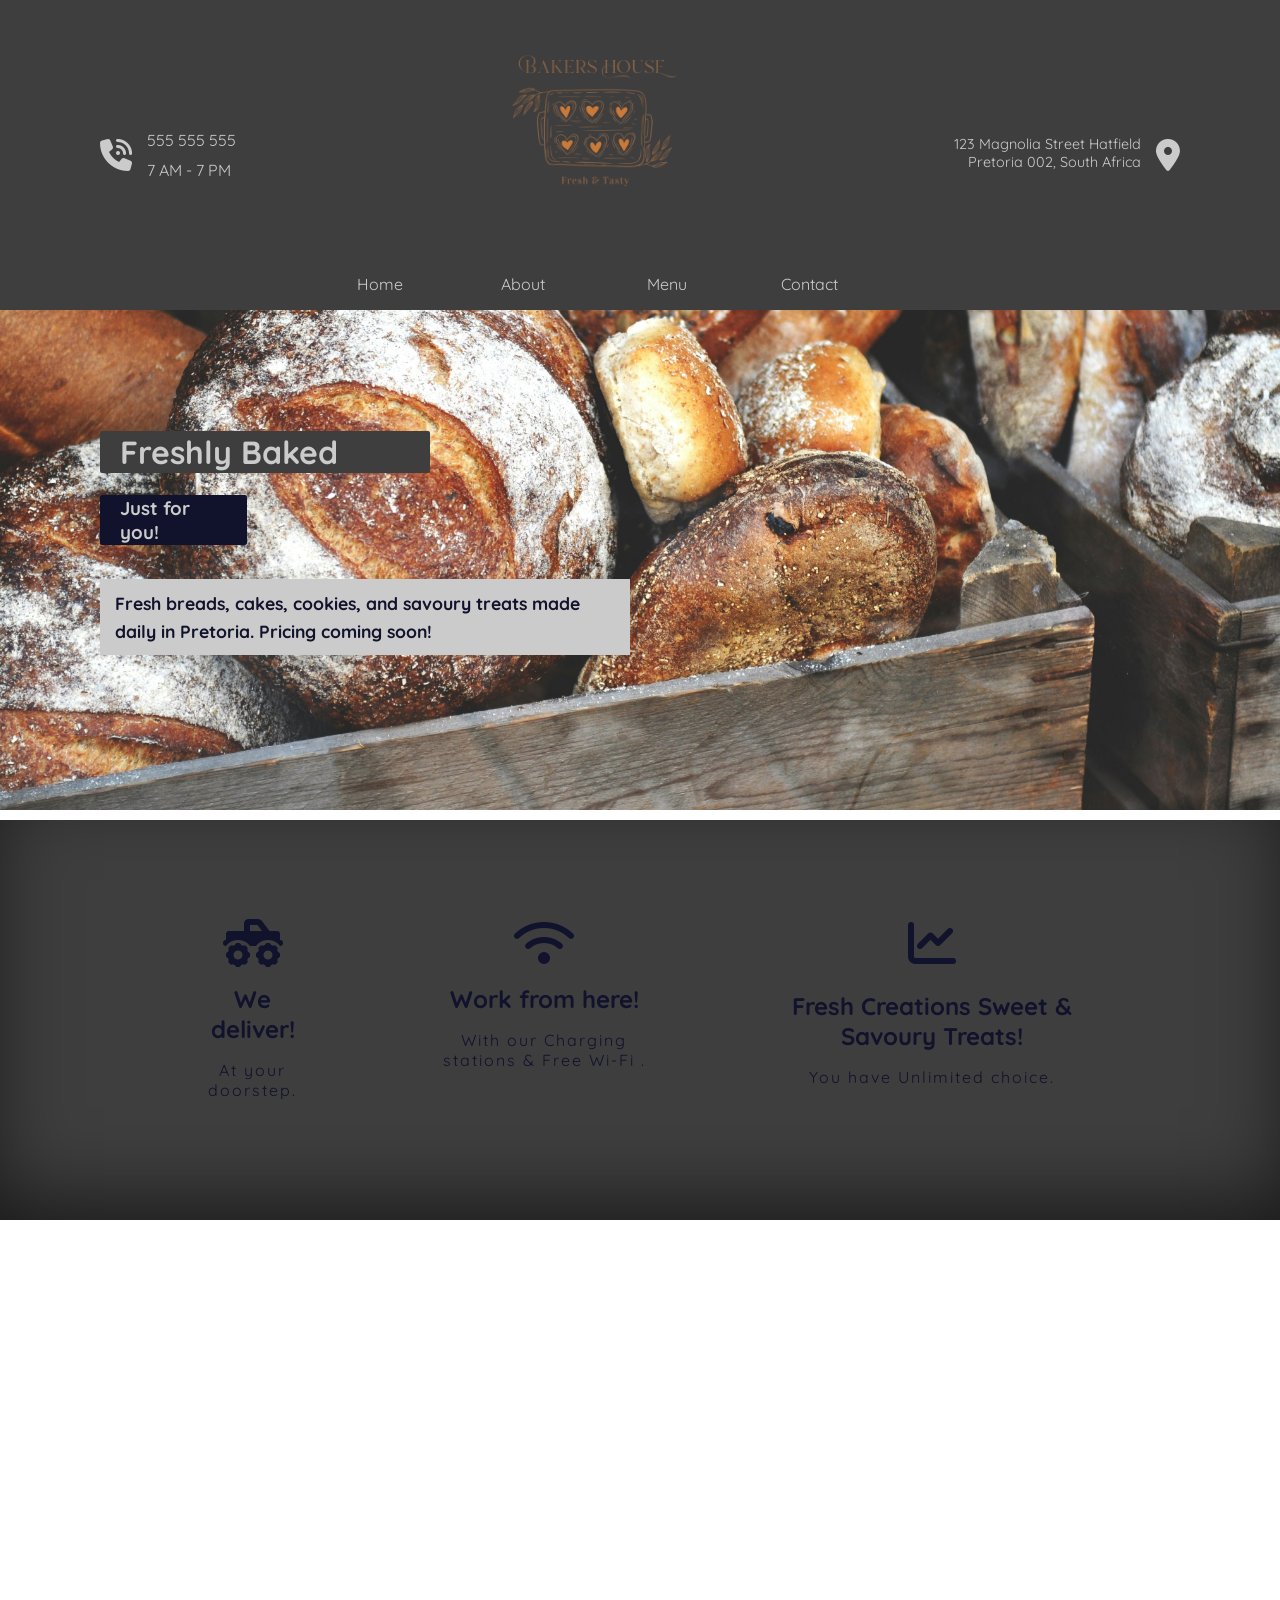
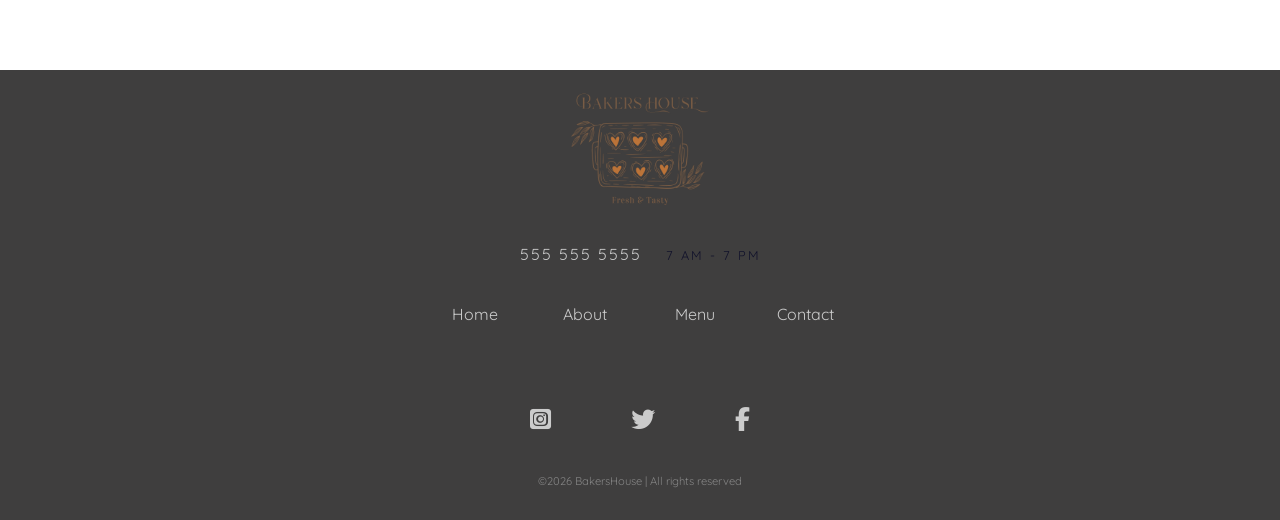
<file: index.html>
<!DOCTYPE html>
<html lang="en">
<head>
      <meta charset="UTF-8">
      <meta name="viewport" content="width=device-width, initial-scale=1.0">
      <title>Homepage</title>
      <link rel="preconnect" href="https://fonts.googleapis.com">
      <link rel="preconnect" href="https://fonts.gstatic.com" crossorigin>
      <link href="https://fonts.googleapis.com/css2?family=Roboto+Slab:wght@100..900&display=swap" rel="stylesheet">
      
      <link rel="stylesheet" href="https://cdnjs.cloudflare.com/ajax/libs/font-awesome/6.5.1/css/all.min.css">
      
      <link rel="stylesheet" href="styles/nav.css">
      <link rel="stylesheet" href="styles/common.css">
      <link rel="stylesheet" href="styles/homepage.css">
      <link rel="stylesheet" href="styles/footer.css">
      <link rel="stylesheet" href="styles/skewed.css">
      <link rel="stylesheet" href="styles/pagecontainer.css">
      <link rel="stylesheet" href="styles/mediaqueries.css">
   
    </head>
<body>
  
<div class="navigation-wrapper">
   
 
      <div class="left-column">
          
        <div class="icon">
              <i class="fas fa-phone-volume"></i>
                </div>

        <div class="contact-hours-wrapper">
            <div class="phone">555 555 555</div> 
              <div class="hours">7 AM - 7 PM </div>
              
          </div>
      </div>
     
     
    <div class="center-column">

<div class="banner-image">
    <img src="images/logos/Bake House Logo.png" alt="logo">
</div>


<input type="checkbox" id="menu-toggle">

<label for="menu-toggle" class="hamburger">
    <i class="fas fa-bars"></i>
</label>

<div class="links-wrapper">

    <div class="nav-link">
        <a href="index.html">Home</a>
    </div>

    <div class="nav-link">
        <a href="aboutpage.html">About</a>
    </div>

    <div class="nav-link">
        <a href="menu.html">Menu</a>
    </div>

    <div class="nav-link">
        <a href="contact.html">Contact</a>
    </div>

</div>
</div>


      <div class="right-column">
            
          <div class="address-wrapper">
            <a href="contact.html">
             123 Magnolia Street Hatfield
                <br>
                 Pretoria 002, South Africa</a>
              </div>
                 
                  <div class="location-icon">
                    <a href="contact.html">
                      <i class="fas fa-map-marker-alt"></i>
                    </a>
                    
                  </div>


</div>


</div>
            <div class="hero-section">
            <div class="top-heading">
              <h1>Freshly Baked</h1>
            </div>
            <div class="bottom-heading">
              <h3>Just for you!</h3>
            </div>
            <h2 class="hero-intro">
  Fresh breads, cakes, cookies, and savoury treats made daily in Pretoria. Pricing coming soon!
            </h2>
</div>

<div class="features-section">
  <div class="columns-wrapper">
    <div class="column">
     
      <i class="fa-solid fa-truck-monster"></i>
      <h1>We deliver!</h1>
      <p>At your doorstep.</p>
    </div>

    <div class="column">
     <i class="fa-solid fa-wifi"></i>
      <h1>Work from here!</h1>
      <p>With our Charging stations & Free Wi-Fi .</p>
    </div>

    <div class="column">
      <i class="fa-solid fa-chart-line"></i>
      <p> Fresh Creations Sweet & Savoury Treats!</p>
      <p>You have Unlimited choice.</p>
    </div>
  </div>

</div>
<div >
  <iframe src="https://www.google.com/maps/embed?pb=!1m18!1m12!1m3!1d28767.20866265577!2d28.717030467990575!3d-25.67457355399867!2m3!1f0!2f0!3f0!3m2!1i1024!2i768!4f13.1!3m3!1m2!1s0x1eeaab0049bde225%3A0xed7fa3576504ee2!2sJali&#39;s%20fast%20food%20and%20restaurant!5e0!3m2!1sen!2sza!4v1747235725485!5m2!1sen!2sza" width="100%" height="450" style="border:0;" allowfullscreen="" loading="lazy" referrerpolicy="no-referrer-when-downgrade"></iframe>
</div>
<div class="footer">
  <div class="logo-footer">
    <img src="images/logos/Bake House Logo.png" alt="Logo">
</div>
  
<div class="contact-info">
    <span class="cell-number">  555 555 5555</span>
    <span class="hours"> 7 AM - 7 PM </span>
  </div>

<div class="links-wrapper">
          
        <div class="nav-link">
            <a href="index.html">Home</a>
              </div>

        <div class="nav-link">
                <a href="aboutpage.html">About</a>
                  </div>
          
        <div class="nav-link">
                <a href="menu.html">Menu</a>
                  </div> 
          
        <div class="nav-link">
                <a href="contact.html">Contact</a>
                  </div> 

        </div>
  
  
  <div class="social-media">
    <a href="#"><i class="fa-brands fa-square-instagram"></i></a>
    <a href="#"><i class="fa-brands fa-twitter"></i></a>
    <a href="#"><i class="fa-brands fa-facebook-f"></i></a>
          
</div>
<div class="copyright-wrapper">
  &copy;2026 BakersHouse &#124; All rights reserved
</div>
</div>
</body>
</html>
</file>
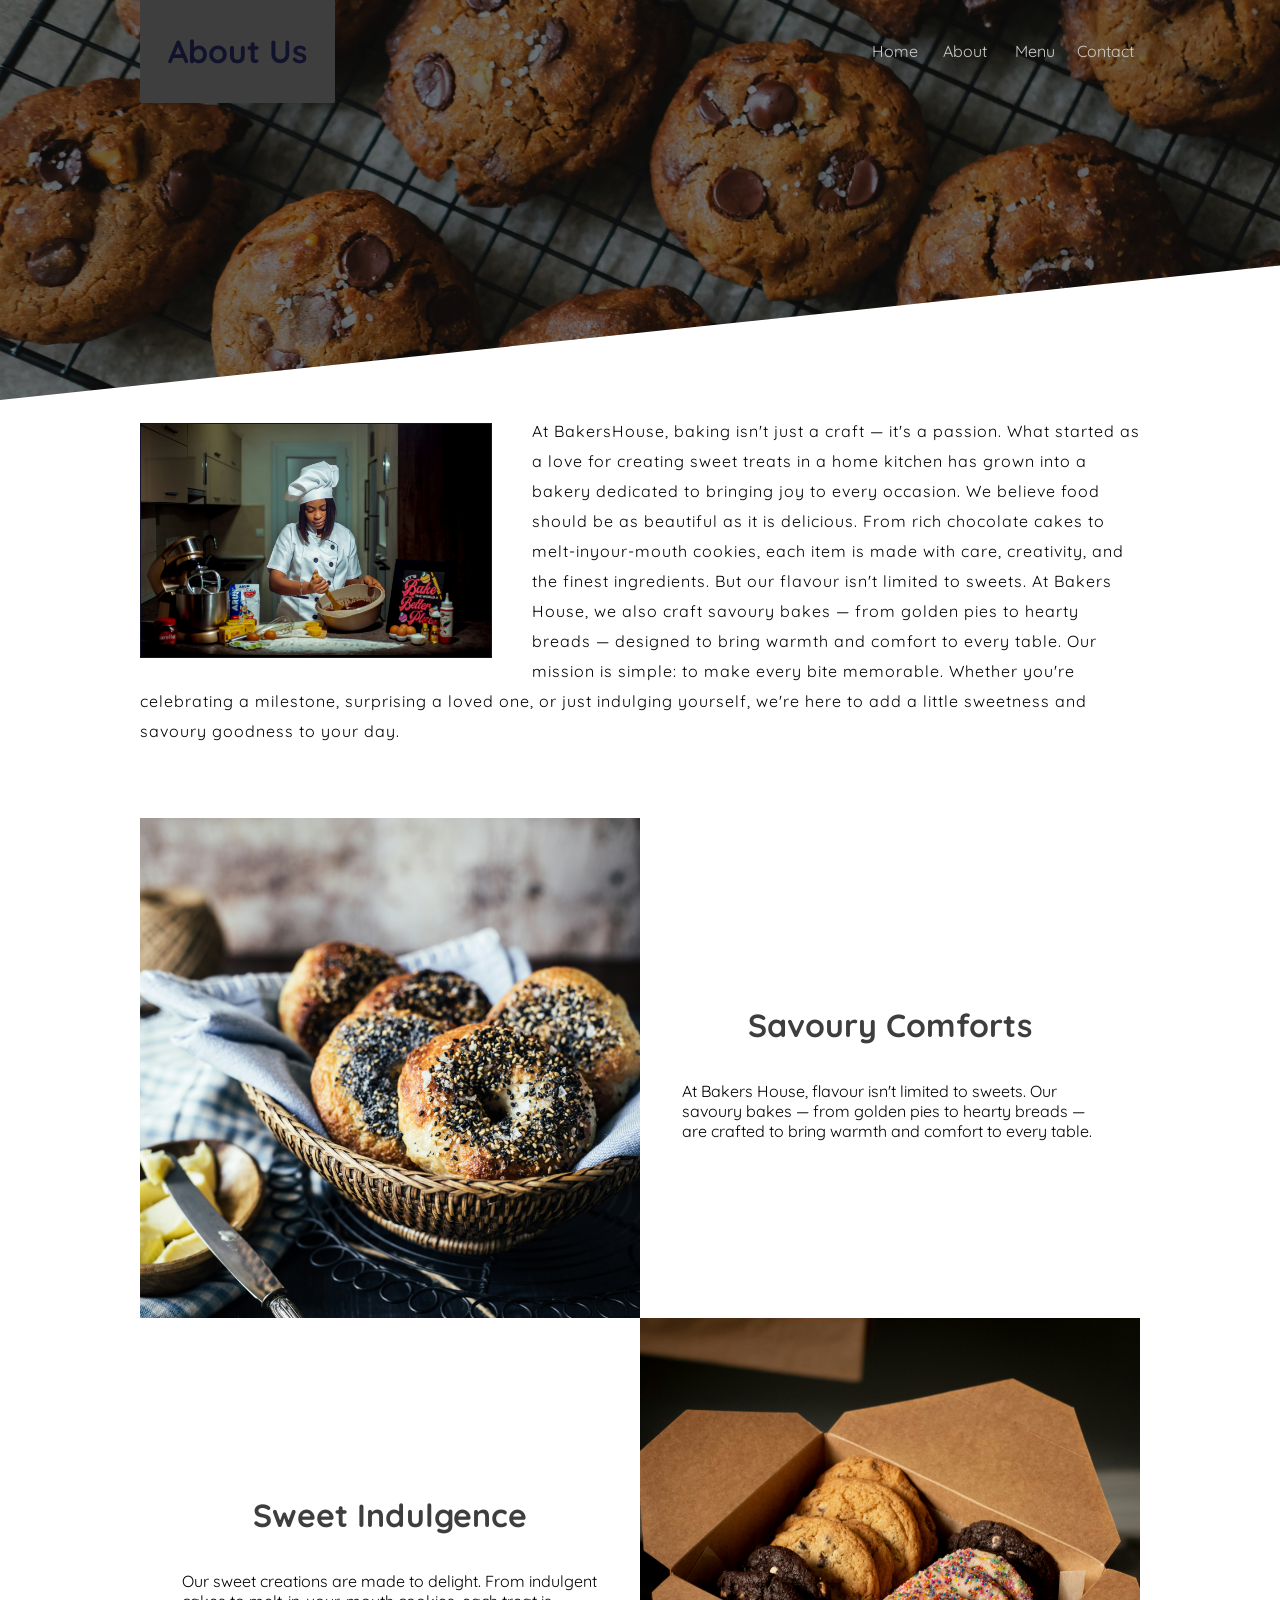
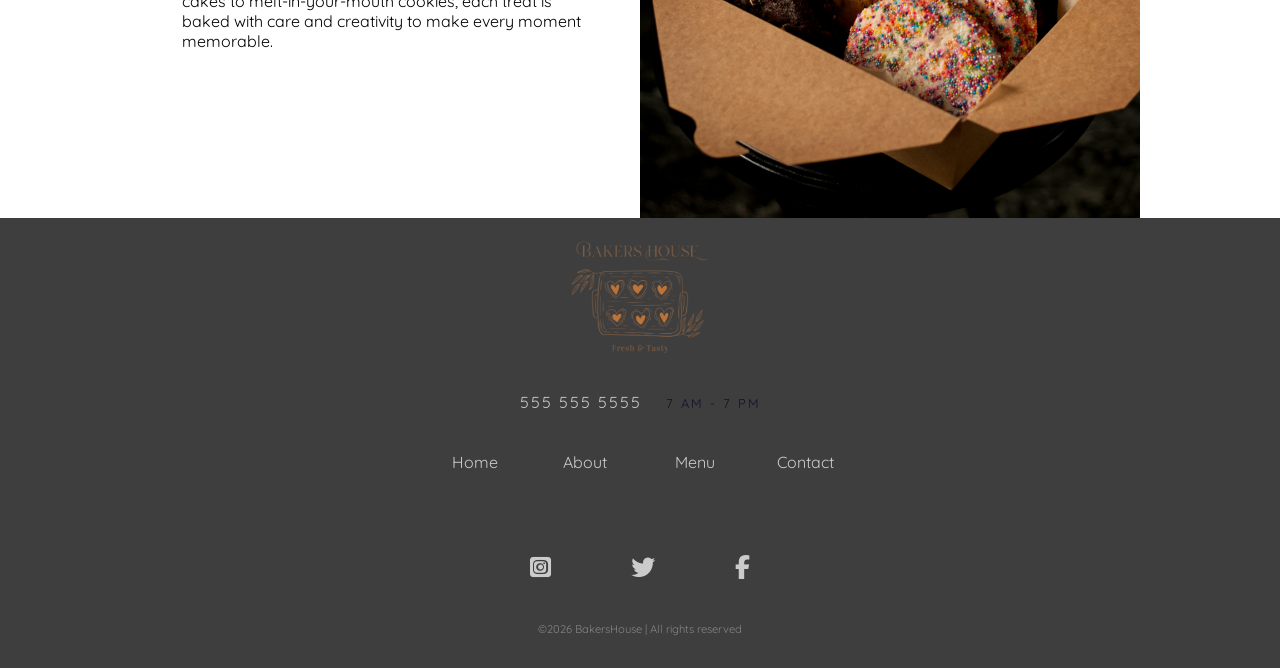
<file: aboutpage.html>
<!DOCTYPE html>
<html lang="en">
<head>
      <meta charset="UTF-8">
      <meta name="viewport" content="width=device-width, initial-scale=1.0">
      <title>About page</title>
      <link rel="preconnect" href="https://fonts.googleapis.com">
      <link rel="preconnect" href="https://fonts.gstatic.com" crossorigin>
      <link href="https://fonts.googleapis.com/css2?family=Roboto+Slab:wght@100..900&display=swap" rel="stylesheet">
      
      <link rel="stylesheet" href="https://cdnjs.cloudflare.com/ajax/libs/font-awesome/6.5.1/css/all.min.css">
      
      <link rel="stylesheet" href="styles/nav.css">
      <link rel="stylesheet" href="styles/common.css">
      <link rel="stylesheet" href="styles/homepage.css">
      <link rel="stylesheet" href="styles/footer.css">
      <link rel="stylesheet" href="styles/skewed.css">
      <link rel="stylesheet" href="styles/pagecontainer.css">
      <link rel="stylesheet" href="styles/squaregrid.css">
      <link rel="stylesheet" href="styles/helper.css">
      <link rel="stylesheet" href="styles/mediaqueries.css">

</head>
<body>
    <div class="skewed-header">
      <div class="header-bg" style="background-image: url(images/backgrounds/stanley.jpg);"></div>

      <div class="skewed-header-wrapper">
            <div class="skewed-header-content">
                  <div class="heading-wrapper">
                        <h1>About Us</h1>
                  </div>

                  <div class="links-wrapper">
        
                        <div class="nav-link">
                            <a href="index.html">Home</a>
                              </div>
                        
                        <div class="nav-link">
                                <a href="aboutpage.html">About</a>
                                  </div>
                          
                        <div class="nav-link">
                                <a href="menu.html">Menu</a>
                                  </div> 
                          
                        <div class="nav-link">
                                <a href="contact.html">Contact</a>
                                  </div> 
                      </div>
                    </div>
            </div>
      </div>
    </div>  
    <div class="page-container">
<div class="content-wrapper">
      
      <img src="images/people/cheff.jpg" alt="featured chef" id="chef">
      <p>At BakersHouse, baking isn't just a craft — it's a passion. What started as a love for creating sweet treats in a home kitchen has grown into a bakery dedicated to bringing joy to every occasion.

We believe food should be as beautiful as it is delicious. From rich chocolate cakes to melt-inyour-mouth cookies, each item is made with care, creativity, and the finest ingredients.

But our flavour isn't limited to sweets. At Bakers House, we also craft savoury bakes — from golden pies to hearty breads — designed to bring warmth and comfort to every table.

Our mission is simple: to make every bite memorable. Whether you're celebrating a milestone, surprising a loved one, or just indulging yourself, we're here to add a little sweetness and savoury goodness to your day.</p>
</div>

    </div>  

<div class="spacer60"></div>

    <div class="squares-wrapper">
      <div class="squares">
            <div class="square">
                  
                  <div class="image-wrapper"><img src="images/aboutImages/Bagels.jpg" alt="Bagels"></div>
                  
                  <div class="square-text-wrapper">
                        <h1>Savoury Comforts</h1>
                       <p>At Bakers House, flavour isn't limited to sweets. Our savoury bakes — from golden pies to hearty breads — are crafted to bring warmth and comfort to every table.</p>
                  </div>
            </div>

            <div class="square">
                  
                
                  <div class="square-text-wrapper">
                        <h1>Sweet Indulgence</h1>
                       <p>Our sweet creations are made to delight. From indulgent cakes to melt-in-your-mouth cookies, each treat is baked with care and creativity to make every moment memorable.</p>
                  </div>
                  <div class="image-wrapper"><img src="images/aboutImages/cookies.jpg" alt="Cookies"></div>
                  
            </div>


      </div>
    </div> 
    <div class="footer">
      <div class="logo-footer">
        <img src="images/logos/Bake House Logo.png" alt="Logo">
    </div>
      
    <div class="contact-info">
        <span class="cell-number">  555 555 5555</span>
        <span class="hours">7 AM - 7 PM</span>
      </div>
    
    <div class="links-wrapper">
              
            <div class="nav-link">
                <a href="index.html">Home</a>
                  </div>
    
            <div class="nav-link">
                    <a href="aboutpage.html">About</a>
                      </div>
              
            <div class="nav-link">
                    <a href="menu.html">Menu</a>
                      </div> 
              
            <div class="nav-link">
                    <a href="contact.html">Contact</a>
                      </div> 
    
            </div>
      
      
      <div class="social-media">
        <a href="#"><i class="fa-brands fa-square-instagram"></i></a>
        <a href="#"><i class="fa-brands fa-twitter"></i></a>
        <a href="#"><i class="fa-brands fa-facebook-f"></i></a>
              
    </div>
    <div class="copyright-wrapper">
      &copy;2026 BakersHouse &#124; All rights reserved
    </div>
    </div>
    
</body>
</html>
</file>
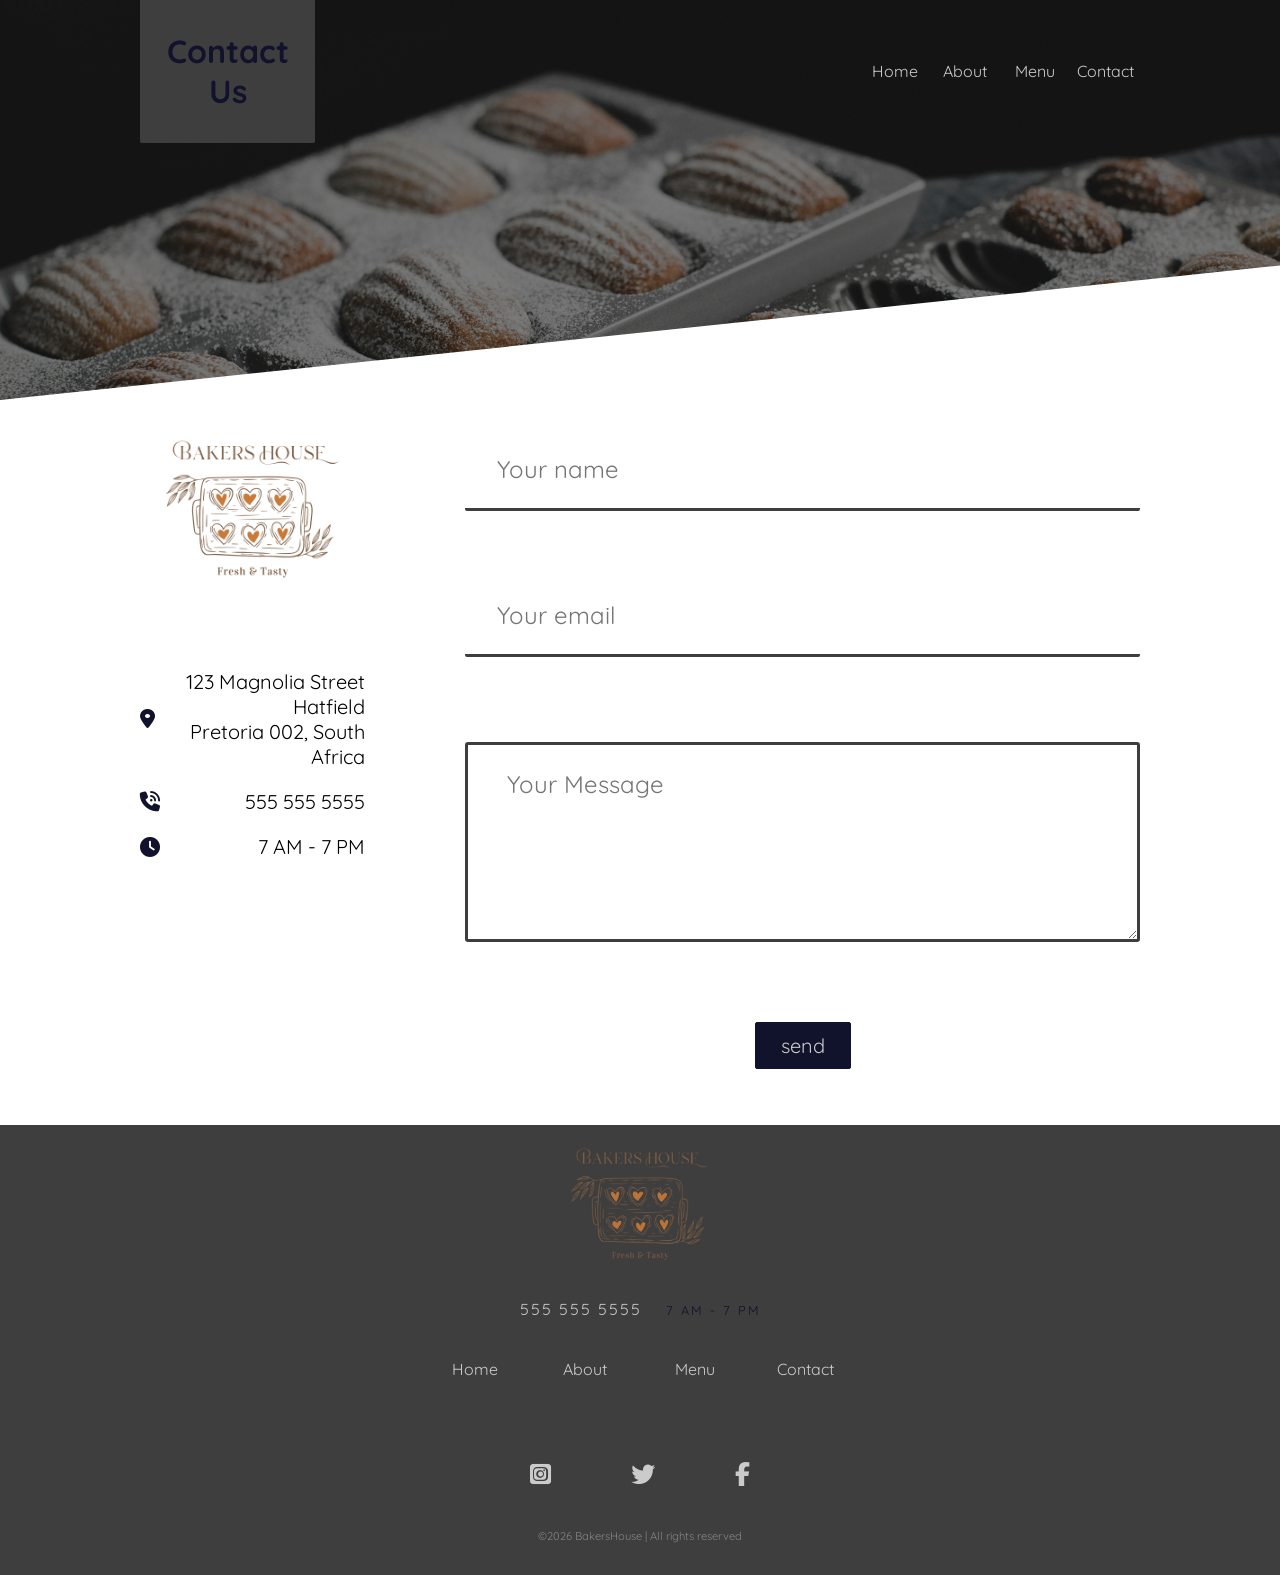
<file: contact.html>
<!DOCTYPE html>
<html lang="en">
<head>
      <meta charset="UTF-8">
      <meta name="viewport" content="width=device-width, initial-scale=1.0">
      <title>Contact Us Page</title>
      <link rel="preconnect" href="https://fonts.googleapis.com">
      <link rel="preconnect" href="https://fonts.gstatic.com" crossorigin>
      <link href="https://fonts.googleapis.com/css2?family=Roboto+Slab:wght@100..900&display=swap" rel="stylesheet">
      
      <link rel="stylesheet" href="https://cdnjs.cloudflare.com/ajax/libs/font-awesome/6.5.1/css/all.min.css">
      
      <link rel="stylesheet" href="styles/nav.css">
      <link rel="stylesheet" href="styles/common.css">
      <link rel="stylesheet" href="styles/homepage.css">
      <link rel="stylesheet" href="styles/footer.css">
      <link rel="stylesheet" href="styles/skewed.css">
      <link rel="stylesheet" href="styles/pagecontainer.css">
      <link rel="stylesheet" href="styles/squaregrid.css">
      <link rel="stylesheet" href="styles/helper.css">
      <link rel="stylesheet" href="styles/contact.css">
      <link rel="stylesheet" href="styles/form.css">
      <link rel="stylesheet" href="styles/button.css">
      <link rel="stylesheet" href="styles/mediaqueries.css">
    </head>
<body>
    <div class="skewed-header">
      <div class="header-bg" style="background-image: url(images/backgrounds/melanie.jpg);"></div>

      <div class="skewed-header-wrapper">
            <div class="skewed-header-content">
                  <div class="heading-wrapper">
                        <h1>Contact Us</h1>
                  </div>

                  <div class="links-wrapper">
        
                        <div class="nav-link">
                            <a href="index.html">Home</a>
                              </div>
                        
                        <div class="nav-link">
                                <a href="aboutpage.html">About</a>
                                  </div>
                          
                        <div class="nav-link">
                                <a href="menu.html">Menu</a>
                                  </div> 
                          
                        <div class="nav-link">
                                <a href="contact.html">Contact</a>
                                  </div> 
                      </div>
                    </div>
            </div>
      </div>
    </div>  
    <div class="page-container">

   
     <div class="contact-grid-wrapper">
      <div class="company-metadata-sidebar-wrapper">
        <div class="logo">
          <img src="images/logos/Bake House Logo.png" alt="logo">
         
        </div>
      
        <div class="company-details-wrapper">
          <i class="fa-solid fa-location-dot"></i>
          <div>123 Magnolia Street Hatfield
            <br> Pretoria 002, South Africa
          </div>
        </div>

        <div class="company-details-wrapper">
          <i class="fa-solid fa-phone-volume"></i>
          <div>
            555 555 5555 
          </div>
        </div>

        <div class="company-details-wrapper">
          <i class="fa-solid fa-clock"></i>
          <div>
           7 AM - 7 PM
          </div>
        </div>
 </div>
            <div class="form">
           
            <div class="form-group">
            <input type="text" id="fullName" placeholder="Your name">
            <label for="fullName">Your name</label>
            </div>
           
            <div class="form-group">
            <input type="email" id="Email" placeholder="Your email">
            <label for="Email">Your email</label>
          </div>

            
            <div class="form-group">
              <textarea name="Message" id="Message" placeholder=" Your Message"></textarea>
            <label for="Message">Message</label>
            </div>
            
            <div class="spacer10"></div>
            
            <div class="centered-btn-wrapper" >
              <button type="submit" class="btn"> send</button>
            </div>
                  </div>
                </div>
                </div>
                <div class="spacer60"></div>
                
      <div class="footer">
      <div class="logo-footer">
       <img src="images/logos/Bake House Logo.png" alt="Logo">
    </div>
      
    <div class="contact-info">
        <span class="cell-number">  555 555 5555</span>
        <span class="hours"> 7 AM - 7 PM </span>
      </div>
    
    <div class="links-wrapper">
              
            <div class="nav-link">
                <a href="index.html">Home</a>
                  </div>
    
            <div class="nav-link">
                    <a href="aboutpage.html">About</a>
                      </div>
              
            <div class="nav-link">
                    <a href="menu.html">Menu</a>
                      </div> 
              
            <div class="nav-link">
                    <a href="contact.html">Contact</a>
                      </div> 
    
            </div>
      
      
      <div class="social-media">
        <a href="#"><i class="fa-brands fa-square-instagram"></i></a>
        <a href="#"><i class="fa-brands fa-twitter"></i></a>
        <a href="#"><i class="fa-brands fa-facebook-f"></i></a>
              
    </div>
    <div class="copyright-wrapper">
      &copy;2026 BakersHouse &#124; All rights reserved
    </div>
    </div>
    
</body>
</html>
</file>
<file: styles/nav.css>
/*common nav styles*/
.navigation-wrapper{
      height: 190px;
      background-color: #3f3e3e;
      color: #cbcbcb;
      display: flex;
      justify-content: space-between;
      align-items: center;
      padding: 60px 100px;
      

     
}

/*left column styles*/
.navigation-wrapper > .left-column{
      display:flex;
      align-items: center;
}
.navigation-wrapper > .left-column > .icon{
      margin-right: 15px;

}
.navigation-wrapper > .left-column > .icon i{
      font-size: 2em;

}
.navigation-wrapper > .left-column > .contact-hours-wrapper{
    display: grid;  
    grid-template-columns: 1fr;
    grid-gap: 10px;
   
}
.navigation-wrapper > .contact-hours-wrapper > .hours{
     color: #cbcbcb ;
      font-size: 0.8em;
}

#menu-toggle{
display:none;
}

/* hiding my hamburger on desktop */
.hamburger{
display:none;
font-size:2rem;
cursor:pointer;
margin-top:10px;
}


.navigation-wrapper > .center-column >.banner-image {
      display: flex;
      justify-content: center;
}
.navigation-wrapper > .center-column >.banner-image img{
      width: 216px;
      height: 100%;
}
.navigation-wrapper > .center-column {
      display: grid;
      grid-template-columns: 1fr;
      grid-gap: 42px;
      width: 500px;
}
.links-wrapper{
      display: flex;
      justify-content: space-between; 
      align-items: center;

}
.links-wrapper  > .nav-link a{
text-decoration: none;
color: #cbcbcb ;
transition: 0.5s;
}
.links-wrapper  > .nav-link {
width: 70px;
text-align: center;
}
.links-wrapper  >.nav-link a:hover{
      letter-spacing: 2px;
}

/*right column styles*/
.navigation-wrapper > .right-column > .address-wrapper{
    color: #cbcbcb ;   
}
.navigation-wrapper > .left-column > .contact-hours-wrapper {
      font-family: "Ubuntu Condensed", sans-serif;
      color: #cbcbcb ;  
} 

.navigation-wrapper > .right-column{
      display: flex;
}
.navigation-wrapper > .right-column  > .address-wrapper{
      font-family:  "Ubuntu Condensed", sans-serif;
      text-align: right;
     
}
.navigation-wrapper> .right-column> .address-wrapper a{
      text-decoration: none;
      font-size: 0.9em;
      transition: 0.5s;
      color: #cbcbcb ;   
}
.navigation-wrapper> .right-column> .address-wrapper :hover{
      color: #11122b;
      
}
.navigation-wrapper> .right-column> .location-icon a{
      margin-left: 15px;
      font-size: 2em;
      color: #cbcbcb ;  
      transition: 0.5s;
}
.navigation-wrapper> .right-column> .location-icon a:hover{
      color: #11122b;  
}
</file>
<file: styles/common.css>
/*common styles*/

@import url('https://fonts.googleapis.com/css2?family=Quicksand:wght@300..700&family=Sacramento&display=swap');
*{
        font-family:   "Quicksand", sans-serif;
        
}
a[href^="tel"] {
  color: inherit;
  text-decoration: none;
}

body{
      margin:0px;
    
}
</file>
<file: styles/homepage.css>
/*hero Styles*/
.hero-section{
      background-image: url(../images/backgrounds/tommao.jpg);
      padding: 100px;
      height: 300px;
      background-attachment: fixed;
      background-position: center;
      background-repeat: no-repeat;
      background-size: cover;
}
.hero-section >.top-heading h1{
      width: 290px;
      padding: 7px;
      color: #cbcbcb;
      background-color: #3f3e3e;
      border-radius: 2px;
      padding: 1px 20px;
     
}
.hero-section > .bottom-heading h3{
      background-color: #11122b;
      border-radius:2px;
      width: 107px;
      color:  #cbcbcb;
      padding: 1px 20px;
      margin-top: 15px;
}

/*features section styles*/
.features-section{
     
      height: 400px;
      background-color: #3f3e3e;
      border-top: 10px solid white ;
      color: #11122b;
      display: flex;
      justify-content: center;
      align-items: center;
      box-shadow: inset 0px -26px 79px -8px rgba(0, 0, 0, 0.58);
}
.features-section > .columns-wrapper {
      width: 1000px;
      display: flex;
      justify-content: space-between;

}
.features-section> .columns-wrapper >.column{
      padding: 20px;
      margin: 42px;
      text-align: center;
      border-radius: 10px;
      border-bottom: 5px solid transparent;
      transition: 1s;
}
.features-section> .columns-wrapper >.column:hover{
      border-bottom:  5px solid #11122b;
}
.features-section > .columns-wrapper > .column :nth-child(1){
      font-size: 3em;
}
.features-section > .columns-wrapper > .column :nth-child(2){
      font-size: 1.5em; 
      font-weight: 900;  
      margin-bottom: 15px;
      transition:1s;
}
.features-section > .columns-wrapper > .column :nth-child(2):hover {
      letter-spacing: 1px;
}
.features-section > .columns-wrapper > .column :nth-child(3){
     letter-spacing: 2px;
}

.hero-intro {
    margin-top: 15px;
    font-size: 1.1em;
    max-width: 500px;
    line-height: 1.6;
    color: #11122b;
    background-color: #cbcbcb;
    padding: 10px 15px;
    display: inline-block;
}
.coming-soon{
    font-weight: bold;
    color: #cbcbcb;
}
</file>
<file: styles/footer.css>
/*Footer styles*/

.footer { 
      height:450px;
      background-color: #3f3e3e;
      color: #cbcbcb;
      display:flex;
      flex-direction: column;
      justify-content: center;
      align-items: center;
      margin-top: -4px;
}

.footer> .logo-footer img{
      width: 180px;
      height: 100%;
      opacity: 0.9;
     
}

.footer > .contact-info span{
      margin-left: 10px;
      margin-right: 10px;
      letter-spacing: 2px;
      font-size: 1em;
}
.footer > .contact-info > .hours{
      color: #11122b;
      font-size: 0.8em;
      text-transform: uppercase;
}
.footer > .links-wrapper {
   margin-top: 40px;   
   margin-bottom: 40px;
   width: 400px;
}
.footer > .links-wrapper .nav-link :hover{
      color: #11122b;
      
}
.footer >.social-media{
      margin-top: 40px;
      margin-bottom: 40px;
      width: 300px;
      justify-content: space-around;
      display: flex;
}
.footer >.social-media a{
      color: #cbcbcb;
      font-size: 1.5em;
      transition: 0.5s;
}.footer >.social-media a:hover{
      color: #11122b;
      
}
.footer >.copyright-wrapper{
   margin-bottom: 42px;  
   font-size: 0.7em; 
   color: #858585;
}
</file>
<file: styles/skewed.css>
/*skewed header*/
.skewed-header{
      position: relative;
      overflow: hidden;
      height: 400px;
 }
 .skewed-header> .header-bg{
       position: absolute;
       top: 0;
       bottom: 0;
       right: 0;
       left: 0;
       height: 100%;
       width: 100%;
       background-repeat: no-repeat;
       background-size: 100%;
       transform:skewY(-6deg) ;
       transform-origin: top left;
       filter: brightness(50%);
 
 }
 .skewed-header > .skewed-header-wrapper{
       position: absolute;
       display: flex;
       justify-content: center;
       width: 100vw;
 
 }.skewed-header > .skewed-header-wrapper > .skewed-header-content{
       width: 1000px;
       display: flex;
       justify-content: space-between;
       align-items: center;
 }
 .skewed-header > .skewed-header-wrapper > .skewed-header-content > .heading-wrapper{
       background-color: #3f3e3e;
       color: #11122b;
       border-bottom-left-radius: 2px;
       border-bottom-right-radius: 2px;
       width: 175px;
       padding: 10px;
       text-align: center;
 }
</file>
<file: styles/pagecontainer.css>
/*page container styles*/
.page-container{
      display: flex;
      justify-content: center;
}

.page-container > .content-wrapper{
      width: 1000px;
}
.page-container > .content-wrapper > #chef{
      width: 350px;
      margin: 23px 40px 20px 0px;
      float: left;
      border: 1px solid #11122b;
}
.page-container > .content-wrapper p{
      letter-spacing: 1px;
      line-height: 30px;
}
</file>
<file: styles/mediaqueries.css>
@media (max-width: 480px){

.hero-section{
    padding: 30px 10px;
}

.top-heading h1{
    font-size: 2rem;
}

.bottom-heading h3{
    font-size: 1.2rem;
}

.links-wrapper > .nav-link{
    font-size: 1.2em;
}

.features-section > .columns-wrapper{
    gap: 20px;
}

}

@media (max-width: 615px) {
.navigation-wrapper{
      flex-direction: column;
      height: 100%;
}
 .navigation-wrapper > .left-column{
      order: 2;
      margin-top: 10px;
      margin-bottom: 15px;
 }
 .navigation-wrapper > .center-column{
      order:1;
      width: 100%;
 }

 .navigation-wrapper > .right-column{
      order: 3;
      margin-top: 15px;
     
 }
 .links-wrapper{
     flex-direction: column;
     margin-bottom: 20px;
     
 }
 .links-wrapper > .nav-link{
     margin-top: 10px;
     margin-bottom: 10px;
     font-size: 1.5em;
     width: 100%;
     
 }
.hero-section {
 background-attachment: scroll;
  background-position: center;
  background-repeat: no-repeat;
  background-size: cover;
  padding: 60px 15px;
  height: auto;
}

.hero-section > .top-heading h1 {
 width: fit-content;
 max-width: 100%;
 font-size: 1.6em;
 padding: 6x 18px;
}

.hero-section > .bottom-heading h3 {
  width: fit-content;
  max-width: fit-content;
  font-size: 1.2em;
  padding: 6px 18px;
}
    
.features-section {
     height: 100%;
 }
  .features-section > .columns-wrapper {
  width: 100%;
  display: flex;
  flex-direction: column;
}

.features-section > .columns-wrapper > .column {
  padding: 20px;
  margin: 0 20px 20px 20px;
  text-align: center;
  border-radius: 6px;
  border-bottom: 2px solid #11122b;
  box-shadow: 0px 4px 10px rgba(0,0,0,0.1);
}

 .footer .links-wrapper{
     display:  none;
 }

.footer{
     height: 100%;
}
.skewed-header > .skewed-header-wrapper >.skewed-header-content{
     flex-direction: column;
}
.skewed-header > .header-bg{
     background-size: 550px;
}
.page-container{
     padding-left:21px;
     padding-right: 21px;
     
}

.content-wrapper > #chef{
     margin: 0px 0px 25px 0px !important;
     width: 100% !important;
}
.square{
     grid-template-columns: 1fr !important;
}
.square> .square-text-wrapper {
order: 1;

}
.square> .img-wrapper{
     order: 2;
}
.contact-grid-wrapper{
     width: 100%;
     grid-template-columns: 1fr;
     grid-gap: 10px;
}
.form input{
     padding: 1.5rem 0rem;
}

.form textarea{
     padding: 1.5rem 0rem;
}
.hamburger{
display:block;
text-align:center;
margin-bottom:15px;
}

.hamburger + .links-wrapper{
display:none;
flex-direction:column;
width:100%;
}

#menu-toggle:checked + .hamburger + .links-wrapper{
display:flex;
}
}

@media (min-width: 616px) and (max-width: 1024px){

.page-container{
    padding-left: 40px;
    padding-right: 40px;
}

.navigation-wrapper{
    padding-left: 30px;
    padding-right: 30px;
}

.hero-section{
    padding: 80px 40px;
}

.features-section{
    padding: 40px;
}
.features-section > .columns-wrapper{
    grid-template-columns: 1fr 1fr;
    grid-gap: 30px;
   
}
.skewed-header .links-wrapper{
    padding: 0 30px;
}
}

@media (min-width: 1800px){

.page-container{
    max-width: 1600px;
    margin: auto;
}

.hero-section{
    padding: 150px 200px;
}

.features-section{
    padding: 80px;
}

}
</file>
<file: styles/squaregrid.css>
/*square styles*/

.squares-wrapper{
      display: flex;
      justify-content: center;
      
}
.squares-wrapper > .squares{
      width: 1000px;
}.squares-wrapper > .squares > .square{
      display: grid;
      grid-template-columns: 1fr 1fr;
      margin-top: -4px;
}
.square > .image-wrapper img{
      width: 100%;
      height: 500px;
      object-fit: cover;

}
.square > .square-text-wrapper{
      display: flex;
      justify-content: center;
      align-items: center;
      flex-direction: column;
      padding: 42px;
}
.square > .square-text-wrapper h1{
color: #3f3e3e;
font-size: 2em;
margin-bottom: 20px;
}
</file>
<file: styles/helper.css>
/*helpers*/
.spacer60{
      height: 60px;
      width: 100%;

}
.spacer10{
      height: 10px;
      width: 100%;

}

.anchor-link{
      text-decoration: none;
}
.anchor-link:focus{
      outline: none;
}
.anchor-link h1::after{
      font-family: "Font Awesome 5 Free";
      font-weight: 900;
      content: " \f0c1";
}
</file>
<file: styles/contact.css>
*{
       box-sizing: border-box;
}
.contact-grid-wrapper{
      width: 100%;
      max-width: 1000px;
      display: grid;
      grid-template-columns: 1fr 3fr;
      grid-gap: 100px;
}
.company-metadata-sidebar-wrapper > .logo img{
      width: 100%;
      margin-bottom: 20px;
}
.company-metadata-sidebar-wrapper > .company-details-wrapper{
     
      display: flex;
      justify-content: space-between;
      margin-top:  20PX;
      margin-bottom: 20px;
      text-align: right;
      font-size: 1.25em;
      align-items: center;
      }
      .company-metadata-sidebar-wrapper > .company-details-wrapper i{
            color: #11122b;

      }
</file>
<file: styles/form.css>
.form > .form-group{
      margin-top: 30px;
      margin-bottom: 30px;
}
.form input{
      font-size: 1.5rem;
      font-family: inherit;
      columns: inherit;
      padding: 1.5rem 2rem;
      border-radius: 2px;
      border: none;
      border-bottom: 3px solid #3f3e3e;
      width: 100%;
      display: block;
      transition: all 0.3s;
}
.form input:focus, .form textarea:focus{
      outline: none;
      box-shadow: 0 2rem 2rem rgba(0, 0 ,0 ,0.1);
      border-bottom: 3px solid #3f3e3e;
}

.form textarea{
      margin-top: 20px;
      width: 100%;
      height: 200px;
      border-radius: 3px ;
      border:3px solid #3f3e3e;
      font-size: 1.5rem;
      font-family: inherit;
      color: #11122b;
      padding: 1.5rem 2rem;
      transition: all 0.3s;
      
}
.form textarea:focus{
      outline: none;
      box-shadow: 0 2rem 2rem rgba(0, 0 ,0 ,0.1);
      border: 3px solid  ;
}
.form input::-webkit-input-placeholder, .form textarea::-webkit-input-placeholder{
      columns: #11122b;
}
.form label{
      font-size: 1.2rem;
      font-weight: 700;
      margin-left: 2rem;
      margin-top: 0.7rem;
      display: block;
      transition: all 0.3s;
      color: #11122b;
      visibility: hidden;
      opacity: 0;

}
.form input:focus + label, .form textarea:focus + label{
      opacity: 1;
      visibility: visible;
      transform: translateY(1rem);

}
.form input:focus::-webkit-input-placeholder, .form textarea:focus::-webkit-input-placeholder{
      color: transparent;
}
</file>
<file: styles/button.css>
.btn{
      background-color: #11122b;
      color:#cbcbcb;
      font-size: 1.25em;
      padding: 10px 25px;
      border:  1px solid #11122b;
      border-radius: 2px;
      outline: none;
      transition: 0.3s;

}
.btn:hover{
      background-color: #3f3e3e;
      border:  1px solid #3f3e3e;
}
.btn:active{
      box-shadow:5px 5px 30px rgba(0,0,0,0.4) ;
}

.centered-btn-wrapper{
      display: flex;
      justify-content: center;
}
</file>
